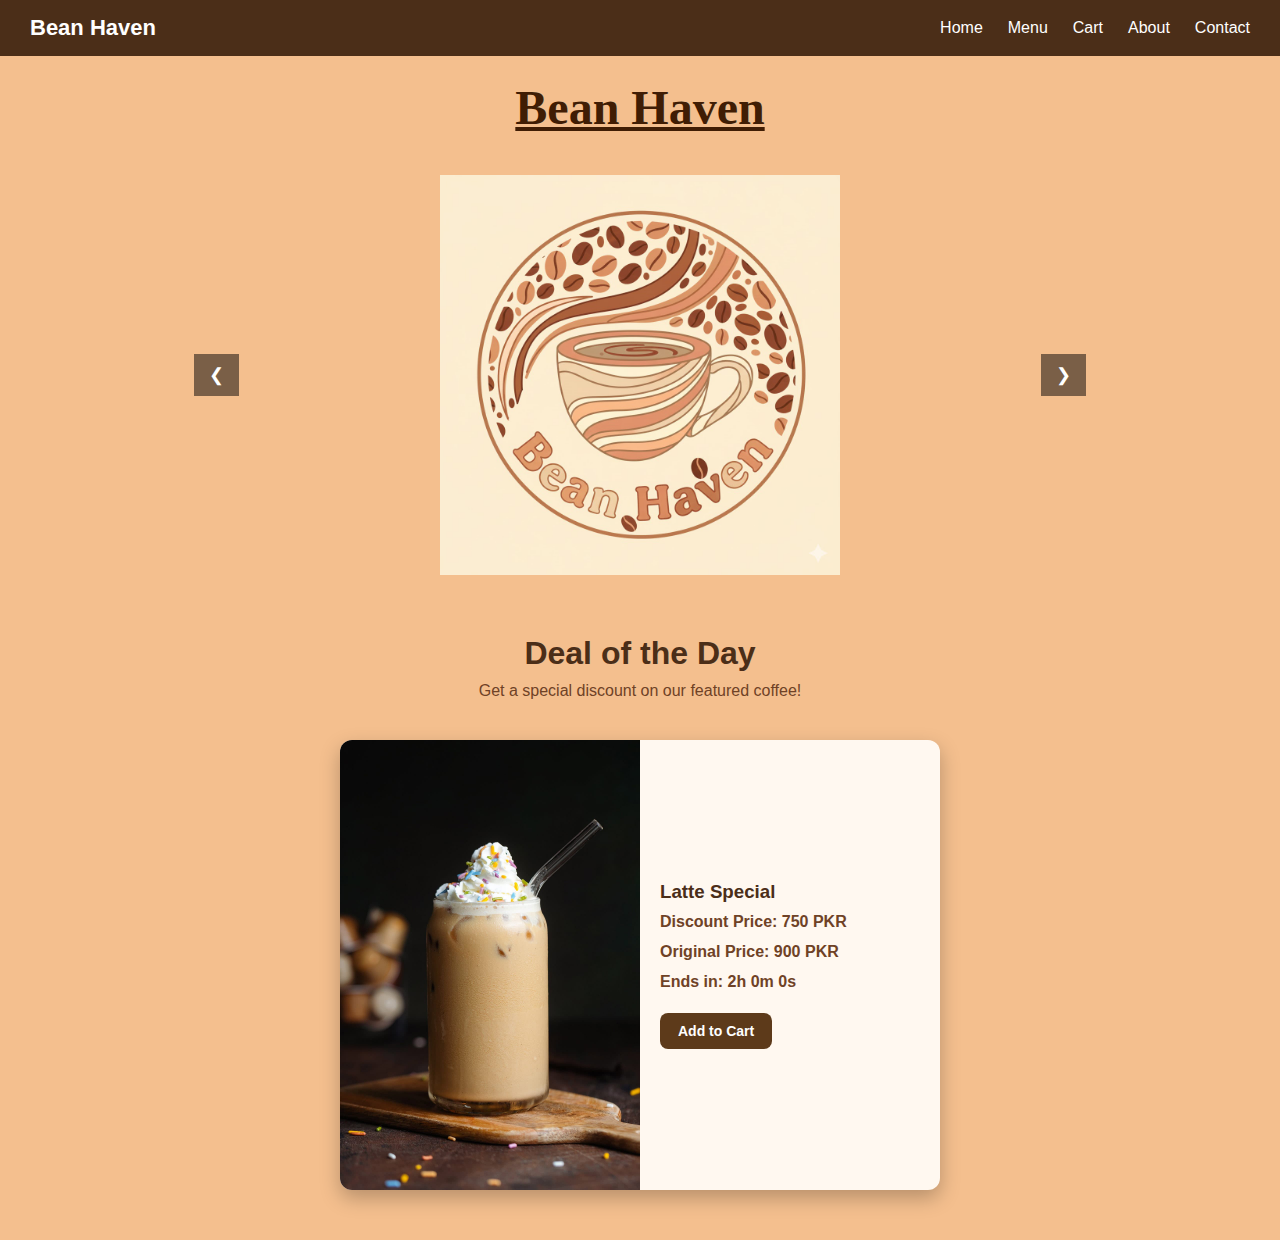
<file: index.html>
<!DOCTYPE html>
<html lang="en">
<head>
<meta charset="UTF-8" />
<meta name="viewport" content="width=device-width, initial-scale=1.0" />
<title>Bean Haven</title>
<link rel="stylesheet" href="style.css" />
</head>

<body>

<nav class="navbar">
<div class="logo">Bean Haven</div>
<div class="menu-icon" onclick="toggleMenu()">☰</div>
<ul class="nav-links" id="navLinks">
<li><a href="index.html">Home</a></li>
<li><a href="menu.html">Menu</a></li>
<li><a href="cart.html">Cart</a></li>
<li><a href="about.html">About</a></li>
<li><a href="contact.html">Contact</a></li>
</ul>
</nav>

<section class="slideshow-heading">
<h1>Bean Haven</h1>
</section>
<section class="slider-section">
<div class="slider-container">
<div class="slides">
<img src="images/image4.jpg" class="slide"> 
<img src="images/image1.jpg" class="slide">
<img src="images/image2.jpg" class="slide">
<img src="images/image3.jpg" class="slide">
</div>
<button class="prev" onclick="prevSlide()">&#10094;</button>
<button class="next" onclick="nextSlide()">&#10095;</button>
</div> 
</section>

<section class="deal-section">
<h2 class="section-heading">Deal of the Day</h2>
<p class="section-subtitle">Get a special discount on our featured coffee!</p>

<div class="deal-card">
<img src="images/special.jpg" alt="Latte">
<div class="deal-info">
<h3>Latte Special</h3>
<p>Discount Price: 750 PKR</p>
<p>Original Price: 900 PKR</p>
<p>Ends in: <span id="deal-timer"></span></p>
<button class="add-cart-btn" data-name="Latte Special" data-price="750" data-img="images/special.jpg" onclick="addToCart('Latte Special')"> Add to Cart </button>
</div>
</div>
</section>

<script src="script.js"></script>
</body>
</html>
</file>
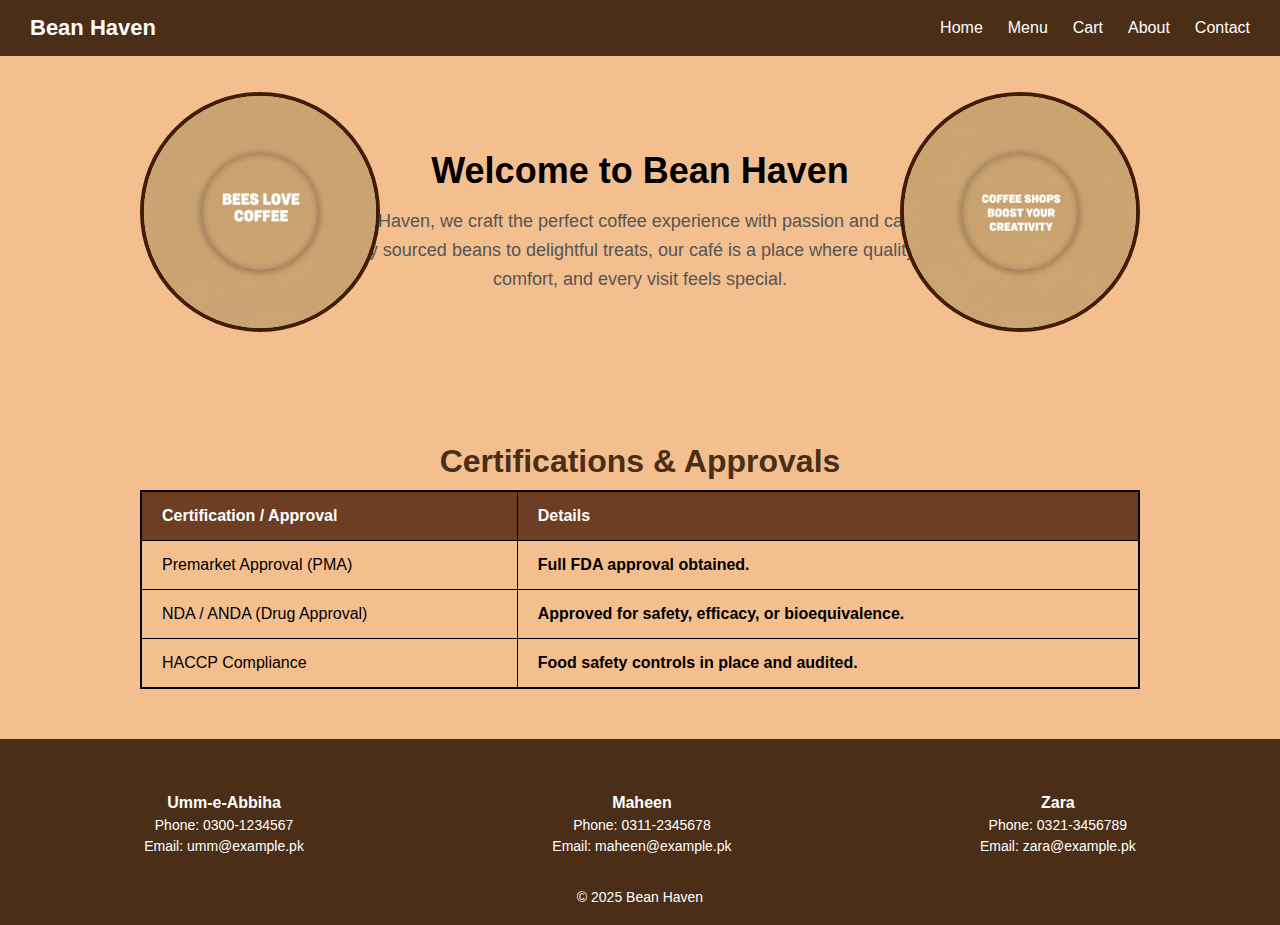
<file: about.html>
<!DOCTYPE html>
<html lang="en">

<head>
<meta charset="UTF-8">
<meta name="viewport" content="width=device-width, initial-scale=1.0">
<title>About - Bean Haven</title>
<link rel="stylesheet" href="style.css">
</head>

<body class="page-content">
<nav class="navbar">
<div class="logo">Bean Haven</div>
<div class="menu-icon" onclick="toggleMenu()">☰</div>
<ul class="nav-links" id="navLinks">
<li><a href="index.html">Home</a></li>
<li><a href="menu.html">Menu</a></li>
<li><a href="cart.html">Cart</a></li>
<li><a href="about.html">About</a></li>
<li><a href="contact.html">Contact</a></li>
</ul>
</nav>

<section class="shop-intro">
<h1>Welcome to Bean Haven</h1>
<img src="images/coffee-left.jpg" class="intro-img left-img">
<img src="images/coffee-right.jpg" class="intro-img right-img">
<p>At Bean Haven, we craft the perfect coffee experience with passion and care. From carefully sourced beans to
delightful treats, our café is a place where quality meets comfort, and every visit feels special.</p>
</section>

<section class="certification-section">
<h2 class="section-heading">Certifications & Approvals</h2>

<div class="table-container">
<table class="certification-table">
<thead>
<tr>
<th>Certification / Approval</th>
<th>Details</th>
</tr>
</thead>
<tbody>

<tr>
<td>Premarket Approval (PMA)</td>
<td>Full FDA approval obtained.</td>
</tr>

<tr>
<td>NDA / ANDA (Drug Approval)</td>
<td>Approved for safety, efficacy, or bioequivalence.</td>
</tr>

<tr>
<td>HACCP Compliance</td>
<td>Food safety controls in place and audited.</td>
</tr>
</tbody>
</table>
</div>
</section>

<footer>
<div class="footer-container">
<ul class="footer-list">
<li><strong>Umm-e-Abbiha</strong></li>
<li>Phone: 0300-1234567</li>
<li>Email: umm@example.pk</li>
</ul>

<ul class="footer-list">
<li><strong>Maheen</strong></li>
<li>Phone: 0311-2345678</li>
<li>Email: maheen@example.pk</li>
</ul>

<ul class="footer-list">
<li><strong>Zara</strong></li>
<li>Phone: 0321-3456789</li>
<li>Email: zara@example.pk</li>
</ul>
</div>

<p class="footer-copy">&copy; 2025 Bean Haven</p>
</footer>

<script src="script.js"></script>
</body>
</html>
</file>
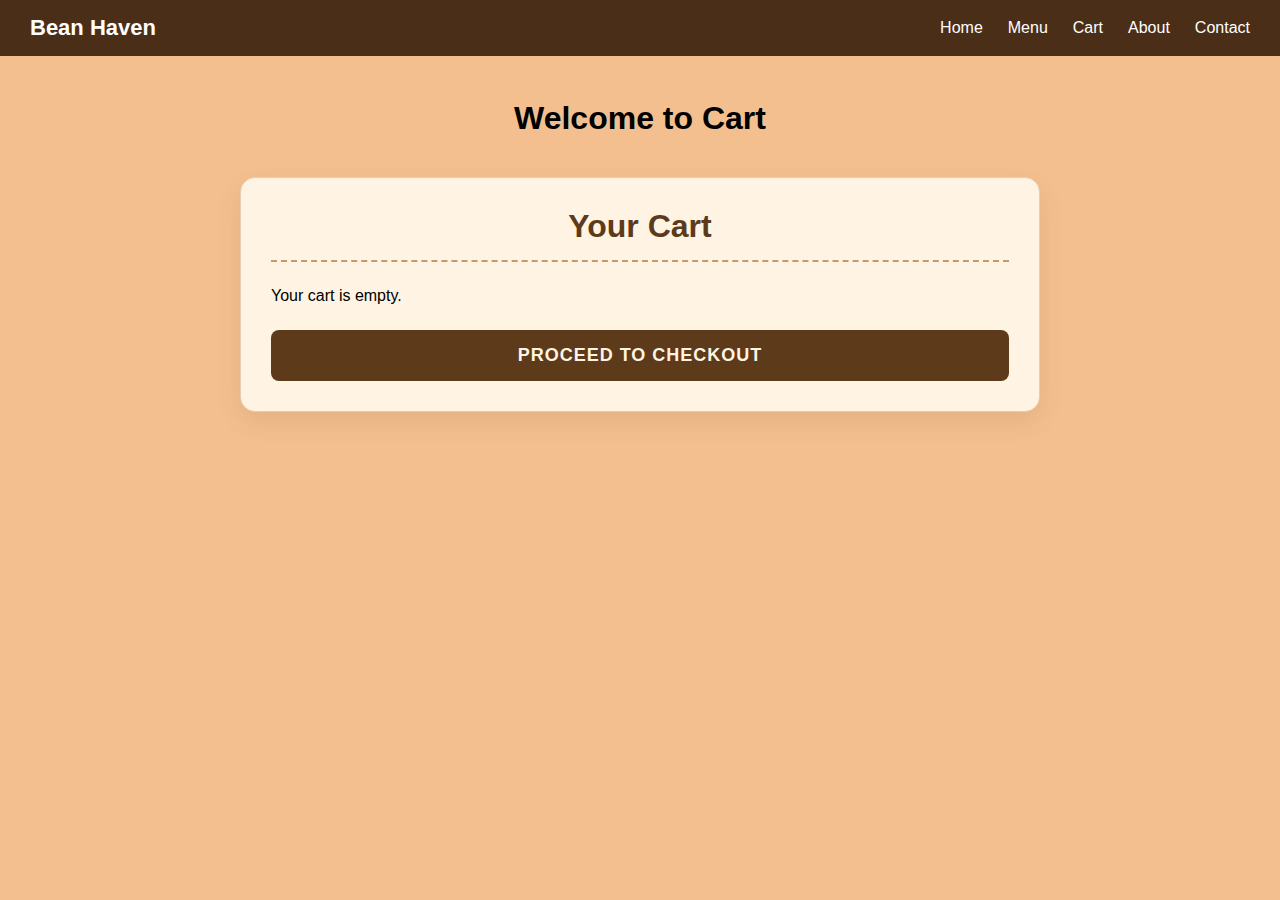
<file: cart.html>
<!DOCTYPE html>
<html lang="en">

<head>
<meta charset="UTF-8">
<meta name="viewport" content="width=device-width, initial-scale=1.0">
<title>Cart - Coffee Shop</title>
<link rel="stylesheet" href="style.css">
</head>

<body>
<nav class="navbar">
<div class="logo">Bean Haven</div>
<div class="menu-icon" onclick="toggleMenu()">☰</div>
<ul class="nav-links" id="navLinks">
<li><a href="index.html">Home</a></li>
<li><a href="menu.html">Menu</a></li>
<li><a href="cart.html">Cart</a></li>
<li><a href="about.html">About</a></li>
<li><a href="contact.html">Contact</a></li>
</ul>
</nav>
<section class="cart-heading">
<h1>Welcome to Cart</h1>
</section>
<div class="cart-container">
<h2>Your Cart</h2>
<div id="cartItems"></div>

<a href="checkout.html" class="btn-pay" style="text-decoration: none; text-align: center;">
Proceed to Checkout
</a>
</div>

<script src="script.js"></script>
</body>
</html>
</file>
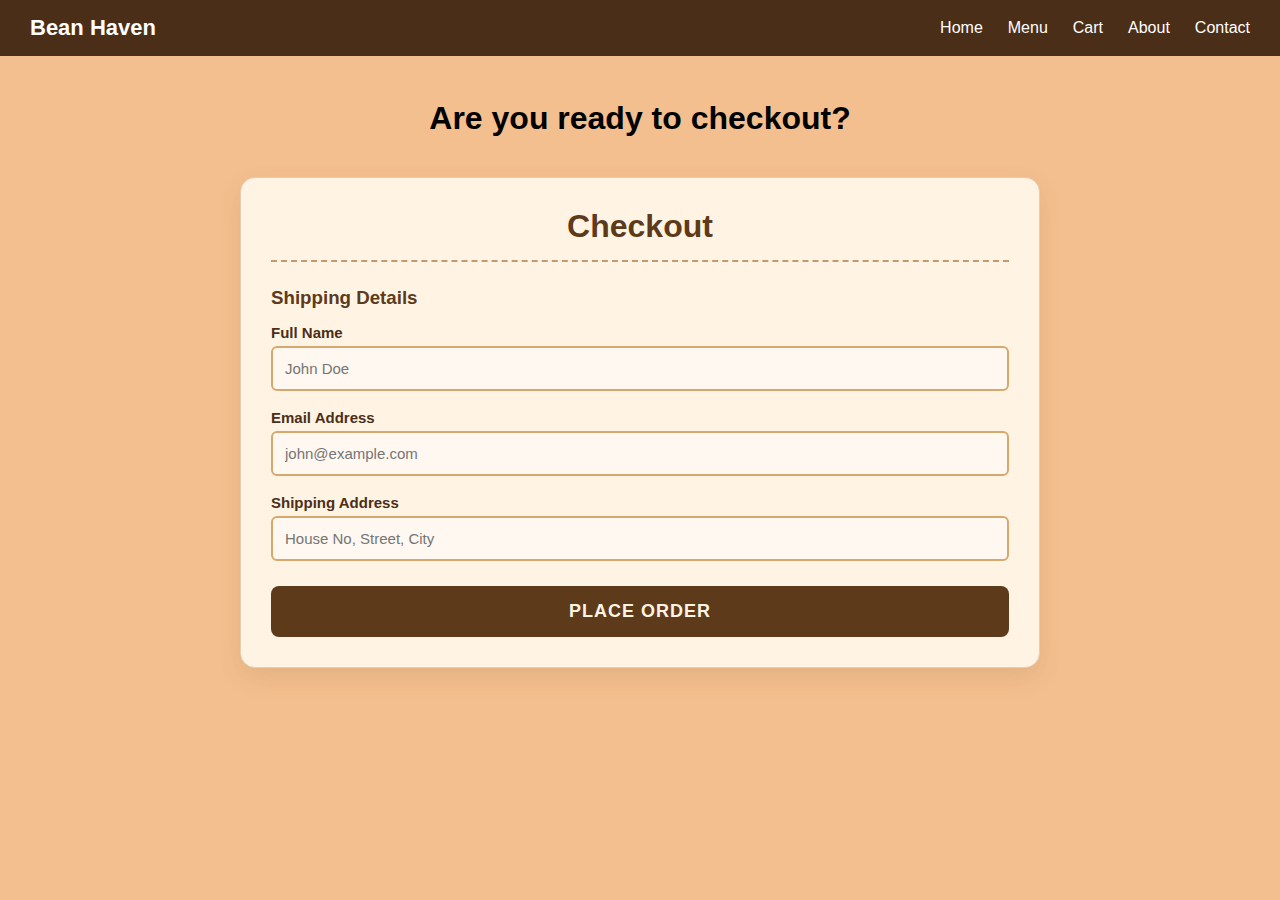
<file: checkout.html>
<!DOCTYPE html>
<html lang="en">

<head>
<meta charset="UTF-8">
<meta name="viewport" content="width=device-width, initial-scale=1.0">
<title>Checkout - Bean Haven</title>
<link rel="stylesheet" href="style.css">
</head>

<body>
<nav class="navbar">
<div class="logo">Bean Haven</div>
<div class="menu-icon" onclick="toggleMenu()">☰</div>
<ul class="nav-links" id="navLinks">
<li><a href="index.html">Home</a></li>
<li><a href="menu.html">Menu</a></li>
<li><a href="cart.html">Cart</a></li>
<li><a href="about.html">About</a></li>
<li><a href="contact.html">Contact</a></li>
</ul>
</nav>
<section class="checkout-heading">
<h1>Are you ready to checkout?</h1>
</section>
<div class="cart-container">
<h2>Checkout</h2>
<h3>Shipping Details</h3>
<form onsubmit="return handlePlaceOrder(event)">
<div class="input-group">
<label>Full Name</label>
<input type="text" id="orderName" placeholder="John Doe" required>
</div>

<div class="input-group">
<label>Email Address</label>
<input type="email" id="orderEmail" placeholder="john@example.com" required>
</div>

<div class="input-group">
<label>Shipping Address</label>
<input type="text" id="orderAddress" placeholder="House No, Street, City" required>
</div>

<button type="submit" class="btn-pay">Place Order</button>
</form>
</div>

<script src="script.js"></script>
</body>
</html>
</file>
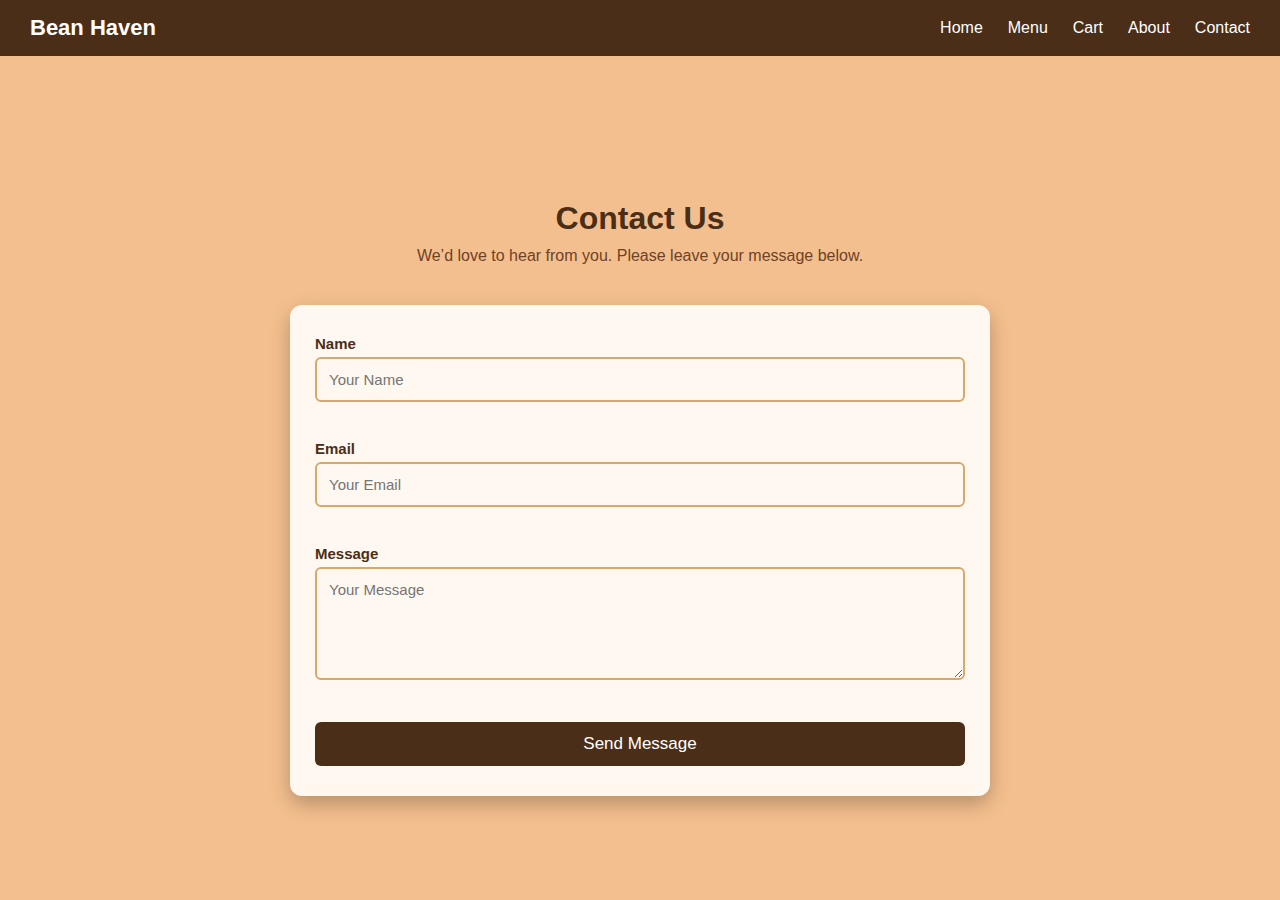
<file: Contact.html>
<!DOCTYPE html>
<html lang="en">

<head>
<meta charset="UTF-8">
<meta name="viewport" content="width=device-width, initial-scale=1.0">
<title>Contact Us - Bean Haven</title>
<link rel="stylesheet" href="style.css">
</head>

<body>
<nav class="navbar">
<div class="logo">Bean Haven</div>
<div class="menu-icon" onclick="toggleMenu()">☰</div>
<ul class="nav-links" id="navLinks">
<li><a href="index.html">Home</a></li>
<li><a href="menu.html">Menu</a></li>
<li><a href="cart.html">Cart</a></li>
<li><a href="about.html">About</a></li>
<li><a href="contact.html">Contact</a></li>
</ul>
</nav>

<section class="contact-section page-content">
<h2 class="section-heading">Contact Us</h2>
<p class="section-subtitle">We’d love to hear from you. Please leave your message below.</p>

<div class="contact-form-container">
<form id="contactForm">
<div class="input-group">
<label for="name">Name</label>
<input type="text" id="name" name="name" placeholder="Your Name" required>
</div>

<div class="input-group">
<label for="email">Email</label>
<input type="email" id="email" name="email" placeholder="Your Email" required>
</div>

<div class="input-group">
<label for="message">Message</label>
<textarea id="message" name="message" rows="5" placeholder="Your Message" required></textarea>
</div>

<button type="submit" class="login-btn">Send Message</button>
</form>
</div>
</section>

<script src="script.js"></script>
</body>
</html>
</file>
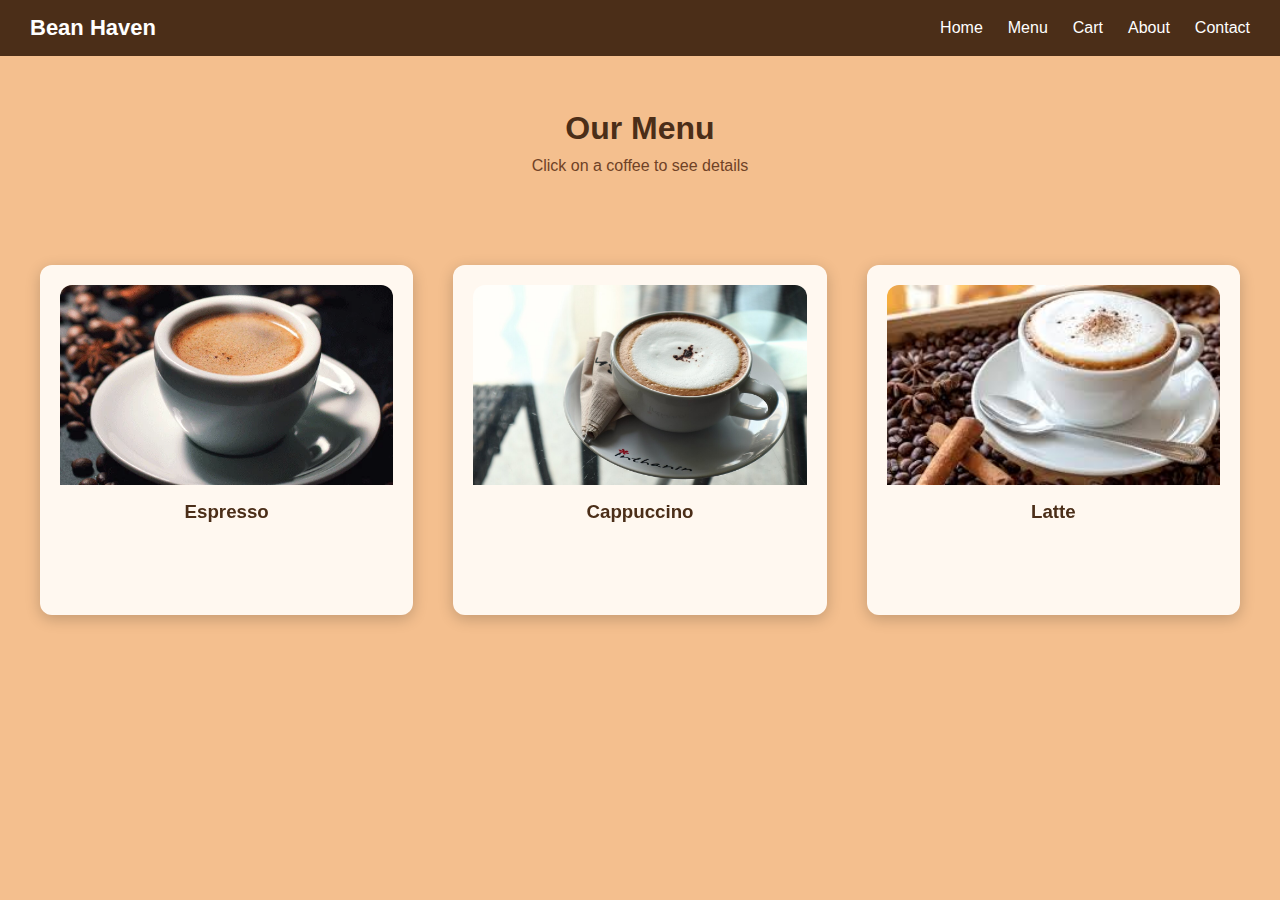
<file: menu.html>
<!DOCTYPE html>
<html lang="en">
<head>
<meta charset="UTF-8" />
<meta name="viewport" content="width=device-width, initial-scale=1.0" />
<title>Menu | Bean Haven</title>
<link rel="stylesheet" href="style.css" />
</head>

<body>

<nav class="navbar">
<div class="logo">Bean Haven</div>
<div class="menu-icon" onclick="toggleMenu()">☰</div>
<ul class="nav-links" id="navLinks">
<li><a href="index.html">Home</a></li>
<li><a href="menu.html">Menu</a></li>
<li><a href="cart.html">Cart</a></li>
<li><a href="about.html">About</a></li>
<li><a href="contact.html">Contact</a></li>
</ul>
</nav>

<section class="menu-section">
<h2 class="section-heading">Our Menu</h2>
<p class="section-subtitle">Click on a coffee to see details</p>

<div class="menu-grid">

<div class="menu-card">
<div class="card-inner">
<div class="card-front">
<img src="images/espresso.jpg">
<h3>Espresso</h3>
</div>
<div class="card-back">
<p>Price: 650 PKR</p>
<p>Rating: ★★★★☆</p> 
<p>Ingredients: Coffee beans, water</p> 
<p>Extra Topping: Milk 100 PKR, Chocolate 70 PKR</p>
<button class="add-cart-btn" data-name="Espresso" data-price="650" data-img="images/espresso.jpg" onclick="addToCart('Espresso')"> Add to Cart </button>
</div>
</div>
</div>

<div class="menu-card">
<div class="card-inner">
<div class="card-front">
<img src="images/Cappuccino.jpg">
<h3>Cappuccino</h3>
</div>
<div class="card-back">
<p>Price: 650 PKR</p>
<p>Rating: ★★★★★</p> 
<p>Ingredients: Coffee, milk, foam</p> 
<p>Extra Topping: Chocolate 60 PKR, Cinnamon 40 PKR</p>
<button class="add-cart-btn" data-name="Cappuccino" data-price="650" data-img="images/Cappuccino.jpg" onclick="addToCart('Cappuccino')"> Add to Cart </button>
</div>
</div>
</div>

<div class="menu-card">
<div class="card-inner">
<div class="card-front">
<img src="images/latte.jpg">
<h3>Latte</h3>
</div>
<div class="card-back">
<p>Price: 650 PKR</p>
<p>Rating: ★★★★☆</p>
<p>Ingredients: Coffee, milk, flavor syrup</p> 
<p>Extra Topping: Caramel 50 PKR, Vanilla 50 PKR</p>
<button class="add-cart-btn" data-name="Latte" data-price="650" data-img="images/latte.jpg" onclick="addToCart('Latte')"> Add to Cart </button>
</div>
</div>
</div>

</div>
</section>

<script src="script.js"></script>
</body>
</html>
</file>
<file: style.css>
*{
  margin: 0;
  padding: 0;
  box-sizing: border-box;
  font-family: Arial, sans-serif;
 }

body{
  margin: 0;
  padding: 0;
  font-family: Arial, sans-serif;
  background: rgb(244, 191, 142);
}

/*NAVBAR*/
.navbar{
  width: 100%;
  padding: 15px 30px;
  background:#4b2e18;
  display: flex;
  justify-content: space-between;
  align-items: center;
  color: white;
  position: fixed;
  top: 0;
  left: 0;
  z-index: 100;
}

.logo{
  font-size: 22px;
  font-weight: bold;
}

.nav-links{
  list-style: none;
  display: flex;
  gap: 25px;
}

.nav-links li a {
  color: white;
  text-decoration: none;
  font-size: 16px;
}

.nav-links li a:hover {
  text-decoration: underline;
}

.menu-icon {
  display: none;
  font-size: 26px;
  cursor: pointer;
}

@media (max-width: 768px) {
  .menu-icon {
    display: block;
  }

  .nav-links {
    position: absolute;
    top: 70px;
    right: -200px;
    width: 180px;
    background: #4b2e18;
    flex-direction: column;
    padding: 20px;
    gap: 15px;
    transition: 0.3s;
  }

  .nav-links.open {
    right: 0;
  }
}

.page-content {
  padding-top: 90px;
}

/*SLIDER / CAROUSEL*/
.slideshow-heading {
    text-align: center;
    padding: 60px 0 20px 0; 
    margin-top: 20px;      
}

.slideshow-heading h1 {
    font-family: 'Lobster', cursive;
    font-size: 48px;
    color: #401d04;
    margin: 0;
    text-decoration: underline; 
}

.slider-container {
  width: 72vw;
  margin: 20px auto;
  overflow: hidden;
  border-radius: 10px;
  position: relative;
}

.slides {
  display: flex;
  transition: transform 0.5s ease;
  width: calc(72vw * 8);
}

.slide {
  width: 72vw;
  height: 400px;
  object-fit: contain;
  flex-shrink: 0;
}

.prev,
.next {
  position: absolute;
  top: 50%;
  transform: translateY(-50%);
  background: rgba(0, 0, 0, 0.5);
  color: white;
  border: none;
  padding: 10px 15px;
  cursor: pointer;
  font-size: 18px;
  z-index : 10;
}

.prev {
  left: 15px;
}

.next {
  right: 15px;
}

.prev:hover,
.next:hover {
  background: rgba(171, 30, 30, 0.8);
}

/*GENERAL FORMS (Checkout & Contact)*/
.input-group {
  margin-bottom: 18px;
}

.input-group label {
  font-size: 15px;
  color: #4b2e18;
  font-weight: bold;
  display: block;
  margin-bottom: 5px;
}

.input-group input,
.input-group textarea {
  width: 100%;
  padding: 12px;
  border: 2px solid #d7a86e;
  border-radius: 6px;
  font-size: 15px;
  transition: 0.3s ease-in-out;
  background: #fff8f0;
}

.input-group input:focus,
.input-group textarea:focus {
  border-color: #4b2e18;
  box-shadow: 0 0 6px rgba(75, 46, 24, 0.6);
  outline: none;
}

/*FOOTER*/
footer {
  background: #4b2e18;
  color: white;
  padding: 40px 20px 20px 20px;
  text-align: center;
}

.footer-container {
  display: flex;
  justify-content: space-around;
  flex-wrap: wrap;
  margin-bottom: 20px;
}

.footer-list {
  list-style: none;
  padding: 0;
  margin: 10px 20px;
}

.footer-list li {
  margin: 5px 0;
  font-size: 14px;
}

.footer-list li strong {
  font-size: 16px;
  display: block;
  margin-bottom: 5px;
}

.footer-copy {
  font-size: 14px;
  margin-top: 10px;
}

/*MENU GRID CARDS*/
.menu-grid {
  display: grid;
  grid-template-columns: repeat(3, 1fr);
  gap: 30px;
  padding: 50px 20px;
}

.menu-card {
  perspective: 1000px;
}

.card-inner {
  position: relative;
  width: 100%;
  height: 350px;
  transition: transform 0.8s;
  transform-style: preserve-3d;
  cursor: pointer;
}

.card-inner.flipped {
  transform: rotateY(180deg);
}

.card-front,
.card-back {
  position: absolute;
  width: 100%;
  height: 100%;
  backface-visibility: hidden;
  border-radius: 12px;
  overflow: hidden;
  box-shadow: 0 4px 15px rgba(0, 0, 0, 0.2);
}

.card-front {
  background: #fff8f0;
  text-align: center;
  padding: 20px;
}

.card-front img {
  width: 100%;
  height: 200px;
  object-fit: cover;
  border-radius: 12px 12px 0 0;
}

.card-front h3 {
  margin-top: 12px;
  color: #4b2e18;
}

.card-back {
  background: #915120;
  color: white;
  transform: rotateY(180deg);
  padding: 20px;
  text-align: left;
}

.card-back h3 {
  margin-bottom: 10px;
  font-size: 18px;
}

.card-back p {
  margin: 5px 0;
  font-size: 14px;
}

@media (max-width: 992px) {
  .menu-grid {
    grid-template-columns: repeat(2, 1fr);
  }
}

@media (max-width: 600px) {
  .menu-grid {
    grid-template-columns: 1fr;
  }
}

/*SECTIONS HEADINGS & SPACING*/
.section-heading {
  text-align: center;
  font-size: 32px;
  color: #4b2e18;
  margin-top: 60px;
  margin-bottom: 10px;
  font-weight: bold;
}

.section-subtitle {
  text-align: center;
  font-size: 16px;
  color: #6f4226;
  margin-bottom: 40px;
}

.slider-section {
  margin-bottom: 60px;
}

.menu-section {
  padding: 50px 20px 80px 20px;
}

.menu-grid {
  gap: 40px;
}

/*DEAL OF THE DAY*/
.deal-section {
  width: 90%;
  max-width: 1000px;
  margin: 50px auto;
  text-align: center;
}

.deal-card {
  display: flex;
  flex-wrap: wrap;
  justify-content: center;
  align-items: center;
  background: #fff8f0;
  border-radius: 12px;
  box-shadow: 0 8px 20px rgba(0, 0, 0, 0.25);
  overflow: hidden;
  max-width: 600px;
  margin: 0 auto;
}

.deal-card img {
  width: 50%;
  object-fit: cover;
  animation: all 1s linear;
}

.deal-card img:hover {
  transform: scale(1.2);
  cursor: pointer;
}

.deal-info {
  padding: 20px;
  width: 50%;
  text-align: left;
}

.deal-info h3 {
  color: #4b2e18;
  margin-bottom: 10px;
}

.deal-info p {
  color: #6f4226;
  font-weight: bold;
  margin-bottom: 12px;
}

.countdown {
  font-size: 18px;
  color: #3f1d04;
  font-weight: bold;
}

@media (max-width: 768px) {
  .deal-card {
    flex-direction: column;
  }

  .deal-card img,
  .deal-info {
    width: 100%;
    text-align: center;
  }

  .deal-info h3,
  .deal-info p,
  .countdown {
    text-align: center;
  }
}

/*CONTACT PAGE*/
.contact-section {
  width: 90%;
  max-width: 700px;
  margin: 50px auto 80px auto;
  text-align: center;
}

.contact-form-container {
  background: #fff8f0;
  padding: 30px 25px;
  border-radius: 12px;
  box-shadow: 0 8px 20px rgba(0, 0, 0, 0.25);
}

.contact-form-container form {
  display: flex;
  flex-direction: column;
  gap: 20px;
  text-align: left;
}

.contact-form-container button {
  width: 100%;
  padding: 12px;
  background: #4b2e18;
  color: white;
  border: none;
  border-radius: 6px;
  font-size: 17px;
  cursor: pointer;
  transition: 0.3s;
}

.contact-form-container button:hover {
  background: #2f1b0f;
}

@media (max-width: 768px) {
  .contact-form-container {
    padding: 25px 20px;
  }
}

/*ABOUT / CERTIFICATIONS*/
.certification-section {
  padding: 50px 20px;
  background-color: rgb(244, 191, 142);
  text-align: center;
  font-family: Arial, sans-serif;
}

.table-container {
  overflow-x: auto;
  margin: 0 auto;
  max-width: 1000px;
}

.certification-table {
  width: 100%;
  border-collapse: collapse;
  margin: 0 auto;
  background-color: rgb(244, 191, 142);
  box-shadow: 0 2px 5px rgba(0, 0, 0, 0.1);
  border: 2px solid black;
}

.certification-table th,
.certification-table td {
  padding: 15px 20px;
  text-align: left;
  border: 1px solid black;
}

.certification-table th {
  background-color: #491c09ca;
  color: #fff;
  font-weight: 600;
}

.certification-table tr:nth-child(even) {
  background-color: rgb(244, 191, 142);
}

.certification-table tr:hover {
  background-color: rgb(244, 191, 142);
}

.certification-table td:first-child {
  font-weight: 500;
}

.certification-table td:nth-child(2) {
  color: rgb(0, 0, 0);
  font-weight: bold;
}

.shop-intro {
  text-align: center;
  padding: 60px 20px 40px;
  background:rgb(244, 191, 142);
  color: black;
}

.shop-intro h1 {
  font-size: 36px;
  margin-bottom: 15px;
  font-weight: bold;
}

.shop-intro p {
  font-size: 18px;
  max-width: 700px;
  margin: 0 auto;
  line-height: 1.6;
  color: #555;
}
.shop-intro {
  position: relative; 
}
.intro-img {
  width: 240px;      
  height: 240px;
  border-radius: 50%;
  object-fit: cover;    
  overflow: hidden;
  position: absolute;
  top: 50%;
  transform: translateY(-50%);
  border: 4px solid #401d04;
}
.intro-img {
  object-position: center;
}
.left-img {
  left: 140px;
}

.right-img {
  right: 140px;
}
.intro-img:hover {
  transform: translateY(-50%) scale(1.2); 
  
}
/*CART & CHECKOUT*/
.add-cart-btn {
  background-color: #5d3a1a;
  color: white;
  border: none;
  padding: 10px 18px;
  border-radius: 8px;
  cursor: pointer;
  font-size: 14px;
  font-weight: bold;
  transition: 0.3s;
  margin-top: 10px;
}

.add-cart-btn:hover {
  background-color: #7a4a23;
}
.cart-heading {
    margin-top: 100px;
    text-align: center;
}

.cart-heading h1 {
    color: black;
    font-size: 32px;
}

.cart-container {
  max-width: 800px;
  width: 90%;
  margin: 40px auto;
  background: #fff4e3;
  padding: 30px;
  border-radius: 15px;
  border: 1px solid #e6ccb2;
  box-shadow: 0 10px 25px rgba(93, 58, 26, 0.1);
}

.cart-container h2 {
  text-align: center;
  color: #5d3a1a;
  font-size: 2rem;
  margin-bottom: 25px;
  border-bottom: 2px dashed #c49a6c;
  padding-bottom: 15px;
}

.cart-container h3 {
  color: #5d3a1a;
  margin-bottom: 15px;
}

.cart-item-box {
  display: flex;
  align-items: center;
  background: #ffffff;
  border: 1px solid #e0c9a6;
  border-radius: 12px;
  margin-bottom: 15px;
  padding: 15px;
  gap: 20px;
  transition: transform 0.2s ease;
}

.cart-item-box:hover {
  transform: translateY(-3px);
  box-shadow: 0 5px 15px rgba(0, 0, 0, 0.05);
}

.cart-item-img {
  width: 90px;
  height: 90px;
  object-fit: cover;
  border-radius: 10px;
  border: 2px solid #c49a6c;
}

.cart-item-details {
  flex: 1;
  padding: 0 25px;
  display: flex;
  flex-direction: column;
  justify-content: center;
  align-items: flex-start;
  text-align: left;
}

.cart-item-details h3 {
  margin: 0 0 5px 0;
  color: #2c1a0e;
  font-size: 1.5rem;
  font-weight: 800;
}

.cart-item-details p {
  margin: 0;
  color: #9c6f44;
  font-weight: 600;
  font-size: 1.1rem;
}
.checkout-heading {
    margin-top: 100px;
    text-align: center;
}

.checkout-heading h1 {
    color: black;
    font-size: 32px;
}
.btn-pay {
  display: block;
  margin-top: 25px;
  width: 100%;
  padding: 15px;
  background-color: #5d3a1a;
  color: #fff4e3;
  border: none;
  border-radius: 8px;
  cursor: pointer;
  font-size: 18px;
  font-weight: bold;
  text-transform: uppercase;
  letter-spacing: 1px;
  transition: background-color 0.3s ease;
}

.btn-pay:hover {
  background-color: #3e2610;
}

.remove-btn {
  background-color: #ff4444;
  color: white;
  border: none;
  padding: 12px 35px;
  min-width: 60px;
  border-radius: 8px;
  cursor: pointer;
  font-size: 16px;
  font-weight: bold;
  transition: 0.3s ease;
  box-shadow: 0 4px 6px rgba(0, 0, 0, 0.1);
  margin-left: auto;
}

.remove-btn:hover {
  background-color: #cc0000;
  transform: scale(1.05);
}
</file>
